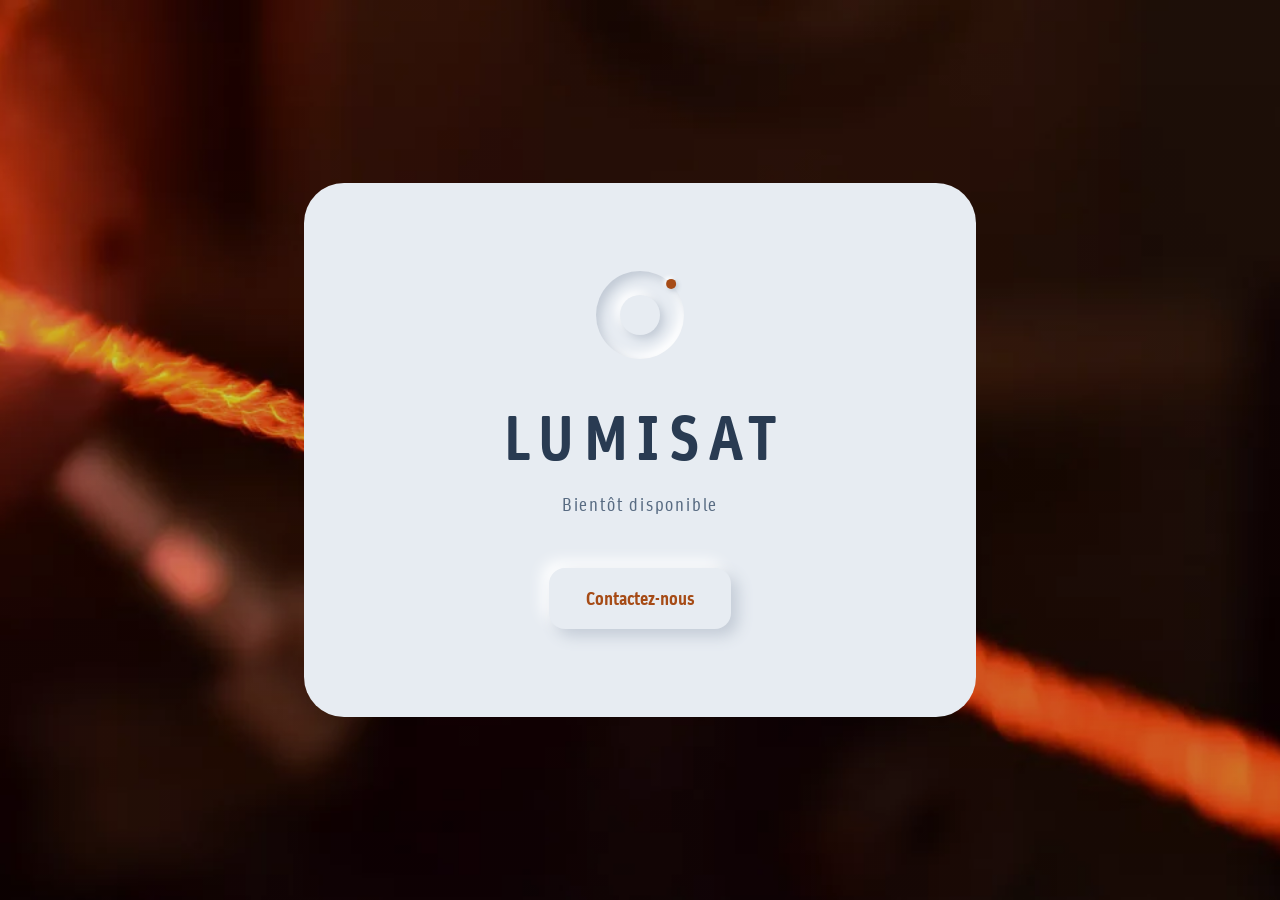
<file: index.html>
<!DOCTYPE html>
<html lang="fr">
<head>
  <meta charset="UTF-8" />
  <title>Lumisat.fr</title>
  <meta name="viewport" content="width=device-width, initial-scale=1.0" />
  <meta name="description" content="LUMISAT — bientôt disponible. Contactez-nous." />
  <meta name="theme-color" content="#e7ecf2" />

  <link rel="icon" type="image/png" href="/images/favicon.png" />
  <link rel="stylesheet" href="style.css" />
</head>
<body>
  <main class="page">
    <section class="hero" aria-labelledby="brand">
      <div class="hero-inner">
        <div class="orbit" aria-hidden="true">
          <span></span>
        </div>
        <h1 class="brand" id="brand">LUMISAT</h1>
        <p class="coming-soon">Bientôt disponible</p>

        <a href="mailto:gregoire.hein@lumisat.fr" class="cta">
          Contactez-nous
        </a>
      </div>
    </section>
  </main>
</body>
</html>
</file>
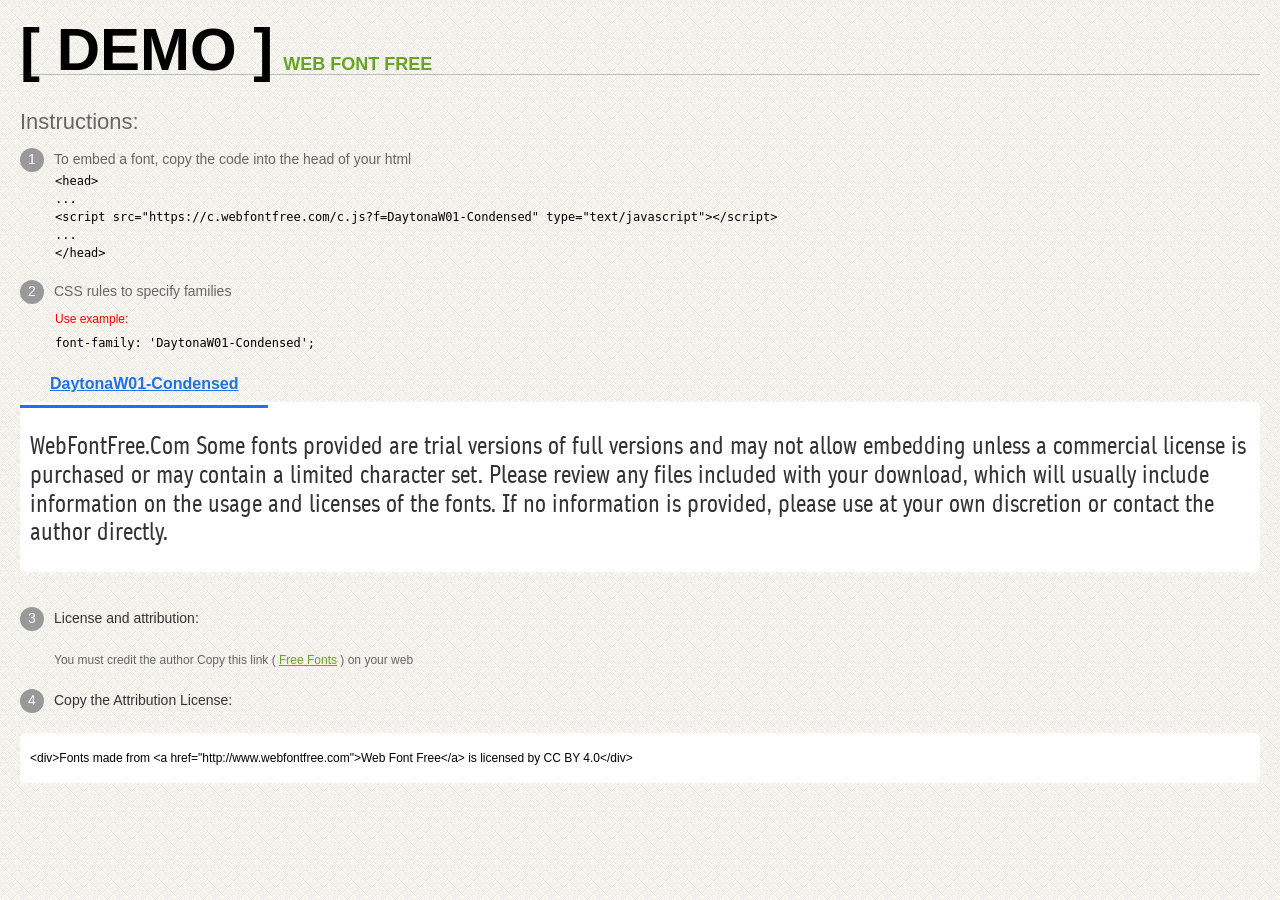
<file: fonts/daytona_condensed/web/Web_Demo.html>
<!doctype html>
<html>
<head>
<meta charset="utf-8">
<title>Fonts Demo</title>
<style type="text/css">
*{margin:0;padding:0;list-style-type:none;}body{font-family:-apple-system,BlinkMacSystemFont,San Francisco,HelveticaNeue-Light,Helvetica Neue Light,Helvetica Neue,Segoe UI,Fira Sans,Roboto,Oxygen,Ubuntu,Droid Sans,Arial,Microsoft YaHei,sans-serif;line-height:1.5;font-size:16px;padding:20px;color:#333;background-image:url([data-uri]);}:hover,:before,:after{-webkit-transition:all 0.1s ease-in;-moz-transition:all 0.1s ease-in;-ms-transition:all 0.1s ease-in;-o-transition:all 0.1s ease-in;transition:all 0.1s ease-in;}a{color:#66A523;}a:hover,.g:hover{opacity:0.7;}.logo{font-size:60px;border-bottom:1px solid #bbb;line-height:20px;color:#000;text-transform:uppercase;font-family:"Teko","Roboto",Arial,Helvetica,sans-serif;margin-top:20px;}.logo a{font-size:18px;color:#66A523;text-decoration:none;text-transform:capitalize;margin-left:10px;}.info{float:left;font-size:14px;margin-top:30px;color:#666;}.info .inst{font-size:22px;margin-bottom:10px;}.info span,.by span{color:#fff;border-radius:20px;padding:1px;display:inline-block;width:22px;height:22px;text-align:center;margin-right:10px;background-color:#999999;}.info .exs{font-size:12px;color:#666;margin-left:35px;display:block;}.info .exs font{color:#f00;line-height:30px;}.demo{float:left;width:100%;height:auto;padding-bottom:10px;margin-top:50px;background-color:#FFF;border-radius:5px;}.demo a{color:#1a73e8;float:left;font-weight:bold;font-size:16px;padding-right:30px;padding-left:30px;position:relative;margin-top:-30px;}.demo a:before{content:" ";background-color:#1A73E8;position:absolute;height:3px;width:100%;left:0px;bottom:-12px;}.demo .t{font-size:24px;float:left;width:calc(100% - 20px);color:#333;height:120px;margin-top:20px;line-height:1.2em;overflow-x:hidden;padding:10px;}.by{padding-top:15px;float:left;width:100%;margin-top:10px;margin-right:0;margin-bottom:10px;margin-left:0;font-size:14px;color:#666;}.by .b{padding-top:10px;padding-bottom:10px;color:#333;}.by .a{padding-top:10px;padding-bottom:10px;margin-left:34px;font-size:12px;}.te{width:100%;height:auto;border:0px solid #CCC;resize:none;float:left;margin-top:10px;line-height:50px;overflow:hidden;border-radius:5px;color:#000000;background-color:#FFF;font-size:12px;margin-bottom:20px;text-indent:10px;}pre{color:#000;}
</style>
<style type="text/css">
@font-face{
    font-family: "DaytonaW01-Condensed";
    src: url("font/DaytonaW01-Condensed.eot");
    src: url("font/DaytonaW01-Condensed.eot?#iefix")format("embedded-opentype"),
	    url("font/DaytonaW01-Condensed.woff")format("woff"),
	    url("font/DaytonaW01-Condensed.woff2")format("woff2"),
	    url("font/DaytonaW01-Condensed.ttf")format("truetype"),
	    url("font/DaytonaW01-Condensed.svg#DaytonaW01-Condensed")format("svg");
	font-weight:normal;
	font-style:normal;
	font-display:swap;
}
</style>
</head>
<body>
<h1 class="logo">
<span>[ Demo ]</span><a href="http://www.webfontfree.com/">WEB FONT FREE</a>
</h1>
<div class="info">
<div class="inst">Instructions:</div>
<span>1</span>To embed a font, copy the code into the head of your html
<div class="exs">
  <pre>
&lt;head&gt;
...
&lt;script src=&quot;https://c.webfontfree.com/c.js?f=DaytonaW01-Condensed&quot; type=&quot;text/javascript&quot;&gt;&lt;/script&gt;
...
&lt;/head&gt;
</pre><br/>
</div>
<span>2</span>CSS rules to specify families
<div class="exs"><font>Use example:</font> <br/>
<pre>
font-family: 'DaytonaW01-Condensed';
</pre>
</div>
</div>
<!--demo-->
<div class="demo"><a href="https://www.webfontfree.com/en/download/DaytonaW01-Condensed" target="_blank">DaytonaW01-Condensed</a><div class="t" style="font-family:DaytonaW01-Condensed">WebFontFree.Com Some fonts provided are trial versions of full versions and may not allow embedding unless a commercial license is purchased or may contain a limited character set. Please review any files included with your download, which will usually include information on the usage and licenses of the fonts. If no information is provided, please use at your own discretion or contact the author directly.</div></div>
<!--demo-->
<div class="by">
<div class="b"><span>3</span>License and attribution:</div>
<div class="a">You must credit the author Copy this link ( <a target="_blank" href="https://www.webfontfree.com">Free Fonts</a> ) on your web</div>
<div class="b"><span>4</span>Copy the Attribution License:</div>
<div class="te">&lt;div&gt;Fonts made from &lt;a href="http://www.webfontfree.com"&gt;Web Font Free&lt;/a&gt; is licensed by CC BY 4.0&lt;/div&gt;</div>
</div>
</body>
</html>
</file>
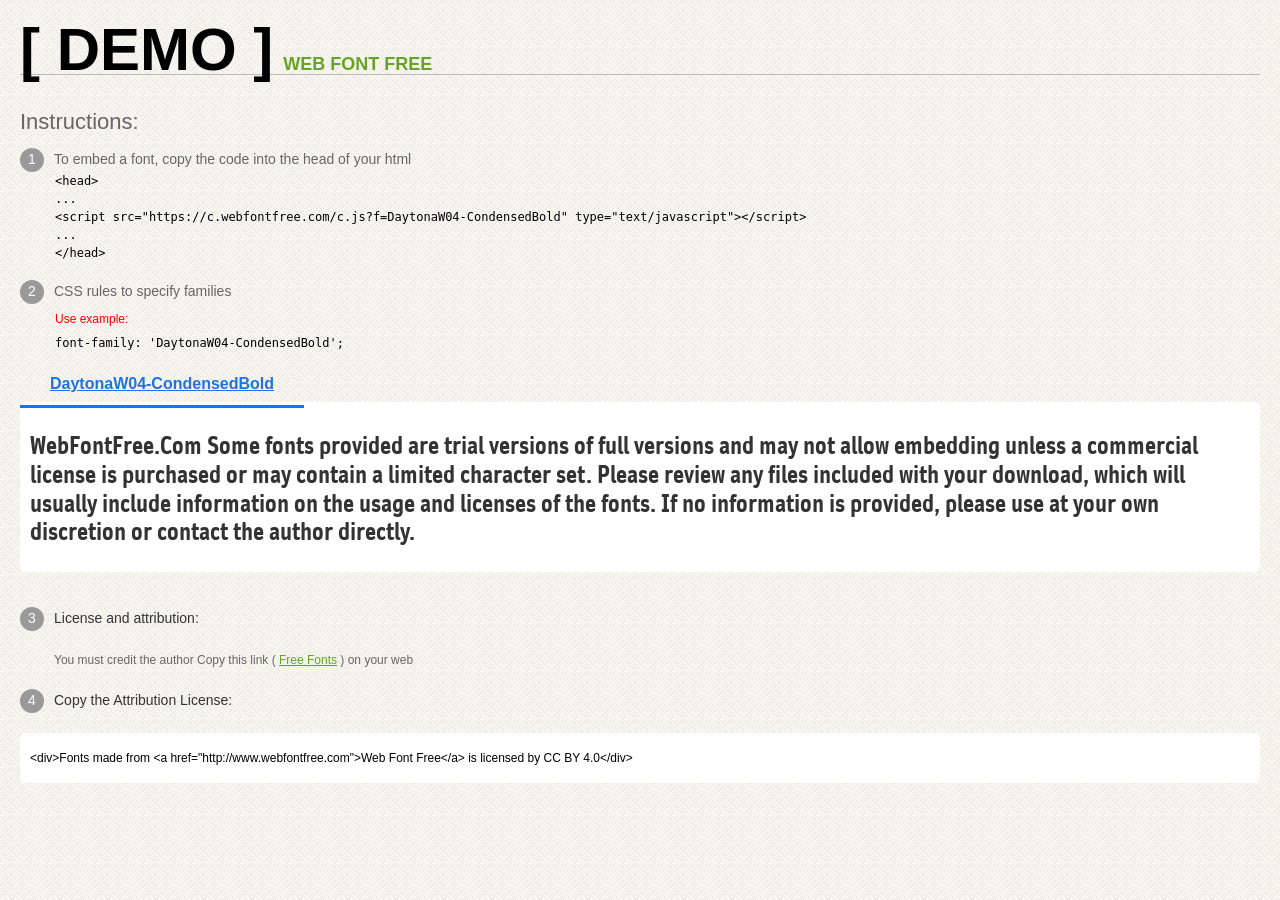
<file: fonts/daytona_condensed_bold/web/Web_Demo.html>
<!doctype html>
<html>
<head>
<meta charset="utf-8">
<title>Fonts Demo</title>
<style type="text/css">
*{margin:0;padding:0;list-style-type:none;}body{font-family:-apple-system,BlinkMacSystemFont,San Francisco,HelveticaNeue-Light,Helvetica Neue Light,Helvetica Neue,Segoe UI,Fira Sans,Roboto,Oxygen,Ubuntu,Droid Sans,Arial,Microsoft YaHei,sans-serif;line-height:1.5;font-size:16px;padding:20px;color:#333;background-image:url([data-uri]);}:hover,:before,:after{-webkit-transition:all 0.1s ease-in;-moz-transition:all 0.1s ease-in;-ms-transition:all 0.1s ease-in;-o-transition:all 0.1s ease-in;transition:all 0.1s ease-in;}a{color:#66A523;}a:hover,.g:hover{opacity:0.7;}.logo{font-size:60px;border-bottom:1px solid #bbb;line-height:20px;color:#000;text-transform:uppercase;font-family:"Teko","Roboto",Arial,Helvetica,sans-serif;margin-top:20px;}.logo a{font-size:18px;color:#66A523;text-decoration:none;text-transform:capitalize;margin-left:10px;}.info{float:left;font-size:14px;margin-top:30px;color:#666;}.info .inst{font-size:22px;margin-bottom:10px;}.info span,.by span{color:#fff;border-radius:20px;padding:1px;display:inline-block;width:22px;height:22px;text-align:center;margin-right:10px;background-color:#999999;}.info .exs{font-size:12px;color:#666;margin-left:35px;display:block;}.info .exs font{color:#f00;line-height:30px;}.demo{float:left;width:100%;height:auto;padding-bottom:10px;margin-top:50px;background-color:#FFF;border-radius:5px;}.demo a{color:#1a73e8;float:left;font-weight:bold;font-size:16px;padding-right:30px;padding-left:30px;position:relative;margin-top:-30px;}.demo a:before{content:" ";background-color:#1A73E8;position:absolute;height:3px;width:100%;left:0px;bottom:-12px;}.demo .t{font-size:24px;float:left;width:calc(100% - 20px);color:#333;height:120px;margin-top:20px;line-height:1.2em;overflow-x:hidden;padding:10px;}.by{padding-top:15px;float:left;width:100%;margin-top:10px;margin-right:0;margin-bottom:10px;margin-left:0;font-size:14px;color:#666;}.by .b{padding-top:10px;padding-bottom:10px;color:#333;}.by .a{padding-top:10px;padding-bottom:10px;margin-left:34px;font-size:12px;}.te{width:100%;height:auto;border:0px solid #CCC;resize:none;float:left;margin-top:10px;line-height:50px;overflow:hidden;border-radius:5px;color:#000000;background-color:#FFF;font-size:12px;margin-bottom:20px;text-indent:10px;}pre{color:#000;}
</style>
<style type="text/css">
@font-face{
    font-family: "DaytonaW04-CondensedBold";
    src: url("font/DaytonaW04-CondensedBold.eot");
    src: url("font/DaytonaW04-CondensedBold.eot?#iefix")format("embedded-opentype"),
	    url("font/DaytonaW04-CondensedBold.woff")format("woff"),
	    url("font/DaytonaW04-CondensedBold.woff2")format("woff2"),
	    url("font/DaytonaW04-CondensedBold.ttf")format("truetype"),
	    url("font/DaytonaW04-CondensedBold.svg#DaytonaW04-CondensedBold")format("svg");
	font-weight:normal;
	font-style:normal;
	font-display:swap;
}
</style>
</head>
<body>
<h1 class="logo">
<span>[ Demo ]</span><a href="http://www.webfontfree.com/">WEB FONT FREE</a>
</h1>
<div class="info">
<div class="inst">Instructions:</div>
<span>1</span>To embed a font, copy the code into the head of your html
<div class="exs">
  <pre>
&lt;head&gt;
...
&lt;script src=&quot;https://c.webfontfree.com/c.js?f=DaytonaW04-CondensedBold&quot; type=&quot;text/javascript&quot;&gt;&lt;/script&gt;
...
&lt;/head&gt;
</pre><br/>
</div>
<span>2</span>CSS rules to specify families
<div class="exs"><font>Use example:</font> <br/>
<pre>
font-family: 'DaytonaW04-CondensedBold';
</pre>
</div>
</div>
<!--demo-->
<div class="demo"><a href="https://www.webfontfree.com/en/download/DaytonaW04-CondensedBold" target="_blank">DaytonaW04-CondensedBold</a><div class="t" style="font-family:DaytonaW04-CondensedBold">WebFontFree.Com Some fonts provided are trial versions of full versions and may not allow embedding unless a commercial license is purchased or may contain a limited character set. Please review any files included with your download, which will usually include information on the usage and licenses of the fonts. If no information is provided, please use at your own discretion or contact the author directly.</div></div>
<!--demo-->
<div class="by">
<div class="b"><span>3</span>License and attribution:</div>
<div class="a">You must credit the author Copy this link ( <a target="_blank" href="https://www.webfontfree.com">Free Fonts</a> ) on your web</div>
<div class="b"><span>4</span>Copy the Attribution License:</div>
<div class="te">&lt;div&gt;Fonts made from &lt;a href="http://www.webfontfree.com"&gt;Web Font Free&lt;/a&gt; is licensed by CC BY 4.0&lt;/div&gt;</div>
</div>
</body>
</html>
</file>
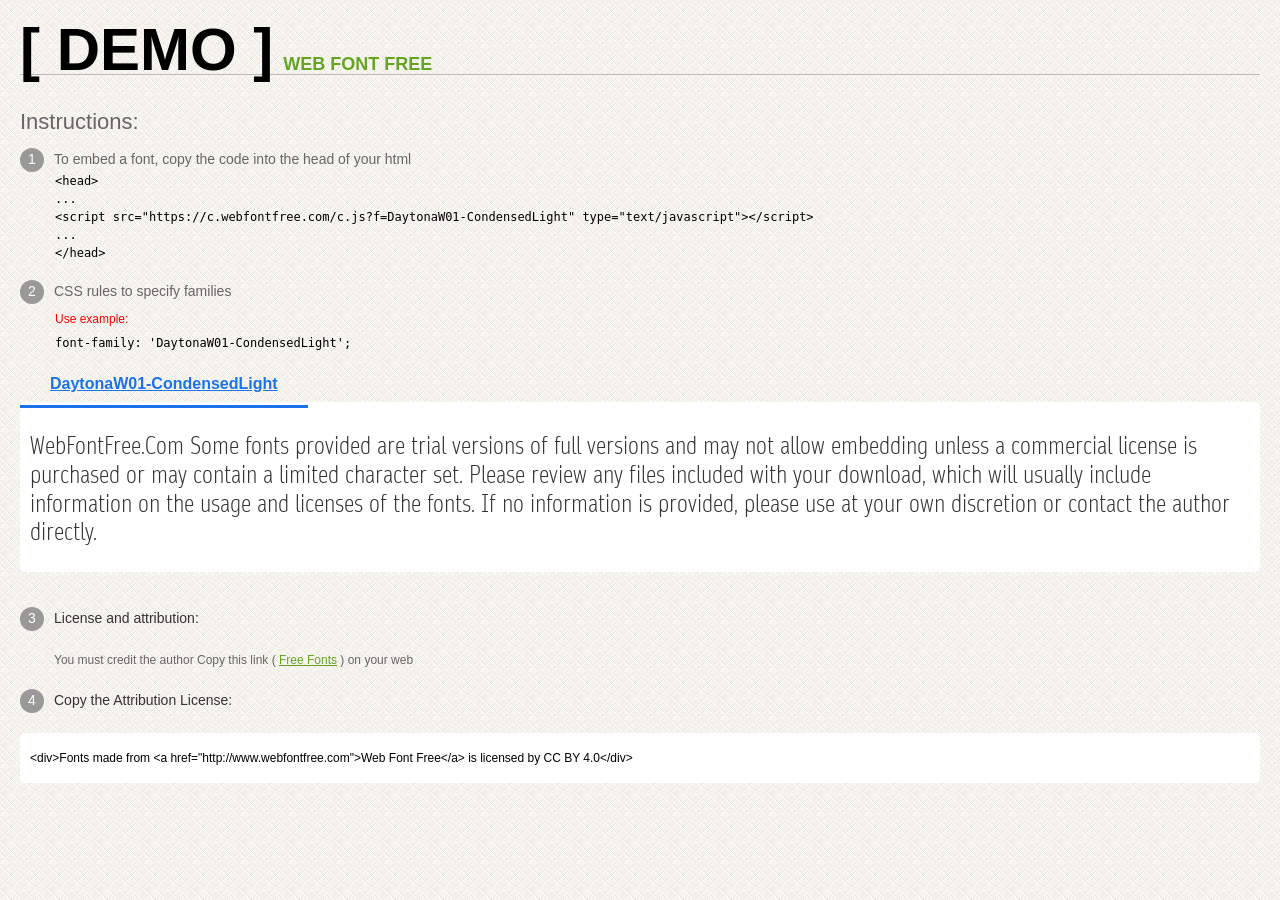
<file: fonts/daytona_condensed_light/web/Web_Demo.html>
<!doctype html>
<html>
<head>
<meta charset="utf-8">
<title>Fonts Demo</title>
<style type="text/css">
*{margin:0;padding:0;list-style-type:none;}body{font-family:-apple-system,BlinkMacSystemFont,San Francisco,HelveticaNeue-Light,Helvetica Neue Light,Helvetica Neue,Segoe UI,Fira Sans,Roboto,Oxygen,Ubuntu,Droid Sans,Arial,Microsoft YaHei,sans-serif;line-height:1.5;font-size:16px;padding:20px;color:#333;background-image:url([data-uri]);}:hover,:before,:after{-webkit-transition:all 0.1s ease-in;-moz-transition:all 0.1s ease-in;-ms-transition:all 0.1s ease-in;-o-transition:all 0.1s ease-in;transition:all 0.1s ease-in;}a{color:#66A523;}a:hover,.g:hover{opacity:0.7;}.logo{font-size:60px;border-bottom:1px solid #bbb;line-height:20px;color:#000;text-transform:uppercase;font-family:"Teko","Roboto",Arial,Helvetica,sans-serif;margin-top:20px;}.logo a{font-size:18px;color:#66A523;text-decoration:none;text-transform:capitalize;margin-left:10px;}.info{float:left;font-size:14px;margin-top:30px;color:#666;}.info .inst{font-size:22px;margin-bottom:10px;}.info span,.by span{color:#fff;border-radius:20px;padding:1px;display:inline-block;width:22px;height:22px;text-align:center;margin-right:10px;background-color:#999999;}.info .exs{font-size:12px;color:#666;margin-left:35px;display:block;}.info .exs font{color:#f00;line-height:30px;}.demo{float:left;width:100%;height:auto;padding-bottom:10px;margin-top:50px;background-color:#FFF;border-radius:5px;}.demo a{color:#1a73e8;float:left;font-weight:bold;font-size:16px;padding-right:30px;padding-left:30px;position:relative;margin-top:-30px;}.demo a:before{content:" ";background-color:#1A73E8;position:absolute;height:3px;width:100%;left:0px;bottom:-12px;}.demo .t{font-size:24px;float:left;width:calc(100% - 20px);color:#333;height:120px;margin-top:20px;line-height:1.2em;overflow-x:hidden;padding:10px;}.by{padding-top:15px;float:left;width:100%;margin-top:10px;margin-right:0;margin-bottom:10px;margin-left:0;font-size:14px;color:#666;}.by .b{padding-top:10px;padding-bottom:10px;color:#333;}.by .a{padding-top:10px;padding-bottom:10px;margin-left:34px;font-size:12px;}.te{width:100%;height:auto;border:0px solid #CCC;resize:none;float:left;margin-top:10px;line-height:50px;overflow:hidden;border-radius:5px;color:#000000;background-color:#FFF;font-size:12px;margin-bottom:20px;text-indent:10px;}pre{color:#000;}
</style>
<style type="text/css">
@font-face{
    font-family: "DaytonaW01-CondensedLight";
    src: url("font/DaytonaW01-CondensedLight.eot");
    src: url("font/DaytonaW01-CondensedLight.eot?#iefix")format("embedded-opentype"),
	    url("font/DaytonaW01-CondensedLight.woff")format("woff"),
	    url("font/DaytonaW01-CondensedLight.woff2")format("woff2"),
	    url("font/DaytonaW01-CondensedLight.ttf")format("truetype"),
	    url("font/DaytonaW01-CondensedLight.svg#DaytonaW01-CondensedLight")format("svg");
	font-weight:normal;
	font-style:normal;
	font-display:swap;
}
</style>
</head>
<body>
<h1 class="logo">
<span>[ Demo ]</span><a href="http://www.webfontfree.com/">WEB FONT FREE</a>
</h1>
<div class="info">
<div class="inst">Instructions:</div>
<span>1</span>To embed a font, copy the code into the head of your html
<div class="exs">
  <pre>
&lt;head&gt;
...
&lt;script src=&quot;https://c.webfontfree.com/c.js?f=DaytonaW01-CondensedLight&quot; type=&quot;text/javascript&quot;&gt;&lt;/script&gt;
...
&lt;/head&gt;
</pre><br/>
</div>
<span>2</span>CSS rules to specify families
<div class="exs"><font>Use example:</font> <br/>
<pre>
font-family: 'DaytonaW01-CondensedLight';
</pre>
</div>
</div>
<!--demo-->
<div class="demo"><a href="https://www.webfontfree.com/en/download/DaytonaW01-CondensedLight" target="_blank">DaytonaW01-CondensedLight</a><div class="t" style="font-family:DaytonaW01-CondensedLight">WebFontFree.Com Some fonts provided are trial versions of full versions and may not allow embedding unless a commercial license is purchased or may contain a limited character set. Please review any files included with your download, which will usually include information on the usage and licenses of the fonts. If no information is provided, please use at your own discretion or contact the author directly.</div></div>
<!--demo-->
<div class="by">
<div class="b"><span>3</span>License and attribution:</div>
<div class="a">You must credit the author Copy this link ( <a target="_blank" href="https://www.webfontfree.com">Free Fonts</a> ) on your web</div>
<div class="b"><span>4</span>Copy the Attribution License:</div>
<div class="te">&lt;div&gt;Fonts made from &lt;a href="http://www.webfontfree.com"&gt;Web Font Free&lt;/a&gt; is licensed by CC BY 4.0&lt;/div&gt;</div>
</div>
</body>
</html>
</file>
<file: style.css>
﻿@font-face {
  font-family: "Daytona Condensed";
  src: url("fonts/daytona_condensed/DaytonaW01-Condensed.woff2") format("woff2"),
    url("fonts/daytona_condensed/web/font/DaytonaW01-Condensed.woff") format("woff");
  font-style: normal;
  font-weight: 400;
  font-display: swap;
}

@font-face {
  font-family: "Daytona Condensed";
  src: url("fonts/daytona_condensed_bold/DaytonaW04-CondensedBold.woff2") format("woff2"),
    url("fonts/daytona_condensed_bold/web/font/DaytonaW04-CondensedBold.woff") format("woff");
  font-style: normal;
  font-weight: 700;
  font-display: swap;
}

:root {
  color-scheme: light;
  --surface: #e7ecf2;
  --shadow: #c3cbd6;
  --light: #ffffff;
  --text: #293b52;
  --muted: #586b82;
  --accent: #a64b16;
}

*,
*::before,
*::after {
  box-sizing: border-box;
}

body {
  margin: 0;
  background: var(--surface);
  color: var(--text);
  font-family: "Daytona Condensed", system-ui, -apple-system, BlinkMacSystemFont,
    "Segoe UI", sans-serif;
  font-size: 1rem;
  font-weight: 400;
  font-synthesis: none;
}

.page {
  min-height: 100vh;
  min-height: 100svh;
  background:
    linear-gradient(rgb(0 0 0 / 18%), rgb(0 0 0 / 18%)),
    #0b111b url("images/background_illustration.png") center / cover no-repeat;
  display: grid;
  place-items: center;
  padding: clamp(1.5rem, 6vw, 5rem);
}

.hero {
  width: min(100%, 42rem);
  padding: clamp(3rem, 8vw, 5.5rem) clamp(1.25rem, 5vw, 4rem);
  border-radius: clamp(1.5rem, 4vw, 2.5rem);
  background: var(--surface);
  text-align: center;
}

.hero-inner {
  display: flex;
  flex-direction: column;
  align-items: center;
}

/* An inset orbit provides a quiet nod to the space identity. */
.orbit {
  --orbit-size: 5.5rem;
  --orbit-radius: calc(var(--orbit-size) / 2);
  position: relative;
  display: grid;
  place-items: center;
  width: var(--orbit-size);
  height: var(--orbit-size);
  margin-bottom: 2.75rem;
  border-radius: 50%;
  box-shadow:
    inset 5px 5px 10px var(--shadow),
    inset -5px -5px 10px var(--light);
}

.orbit::before {
  content: "";
  width: 2.5rem;
  height: 2.5rem;
  border-radius: 50%;
  background: var(--surface);
  box-shadow: 4px 4px 8px var(--shadow), -4px -4px 8px var(--light);
}

.orbit span {
  position: absolute;
  top: 50%;
  left: 50%;
  transform: translate(-50%, -50%) rotate(-45deg) translateX(var(--orbit-radius)) rotate(45deg);
  z-index: 1;
  width: 0.625rem;
  height: 0.625rem;
  border-radius: 50%;
  background: var(--accent);
  box-shadow: 2px 2px 4px var(--shadow), -2px -2px 4px var(--light);
  animation: orbit-revolution 6s linear infinite;
}

@keyframes orbit-revolution {
  from {
    transform: translate(-50%, -50%) rotate(-45deg) translateX(var(--orbit-radius)) rotate(45deg);
  }
  to {
    transform: translate(-50%, -50%) rotate(315deg) translateX(var(--orbit-radius)) rotate(-315deg);
  }
}

.brand {
  margin: 0;
  padding-left: 0.16em;
  font-size: clamp(1.75rem, 7.5vw, 3.75rem);
  font-weight: 700;
  line-height: 1.2;
  letter-spacing: 0.16em;
}

.coming-soon {
  margin: 1rem 0 0;
  color: var(--muted);
  font-size: 1.125rem;
  line-height: 1.6;
  letter-spacing: 0.1em;
}

.cta {
  display: inline-flex;
  align-items: center;
  justify-content: center;
  min-height: 3.5rem;
  margin-top: 3rem;
  padding: 1rem 2.25rem;
  border: 1px solid transparent;
  border-radius: 1rem;
  background: var(--surface);
  color: var(--accent);
  font-size: 1.125rem;
  font-weight: 700;
  line-height: 1.5;
  text-decoration: none;
  box-shadow: 7px 7px 15px var(--shadow), -7px -7px 15px var(--light);
  transition: box-shadow 180ms ease, color 180ms ease, transform 180ms ease;
}

@media (hover: hover) {
  .cta:hover {
    color: #843a10;
    transform: translateY(-2px);
    box-shadow: 9px 9px 18px var(--shadow), -9px -9px 18px var(--light);
  }
}

.cta:focus-visible {
  outline: 3px solid var(--accent);
  outline-offset: 6px;
}

.cta:active {
  transform: translateY(0);
  box-shadow:
    inset 4px 4px 8px var(--shadow),
    inset -4px -4px 8px var(--light);
}

@media (max-width: 640px) {
  .page {
    /* Favor the laser source when the landscape image is cropped to portrait. */
    background-position: center, 18% center;
    padding: 2rem 1.5rem;
    padding-top: max(2rem, env(safe-area-inset-top));
    padding-right: max(1.5rem, env(safe-area-inset-right));
    padding-bottom: max(2rem, env(safe-area-inset-bottom));
    padding-left: max(1.5rem, env(safe-area-inset-left));
  }

  .hero {
    width: min(100%, 24rem);
    padding: 2.5rem 1.25rem;
  }

  .orbit {
    margin-bottom: 2rem;
  }

  .brand {
    font-size: clamp(1.75rem, 8vw, 2.5rem);
  }

  .cta {
    margin-top: 2rem;
  }
}

@media (max-width: 640px) and (orientation: portrait) {
  .page {
    /* Match the mobile reference: diagonal laser above the card. */
    background-size: 100% 100%, auto 150%;
    background-position: center, 18% bottom;
  }
}

@media (max-height: 600px) {
  .hero {
    padding-block: 2rem;
  }

  .orbit {
    margin-bottom: 1.75rem;
  }

  .cta {
    margin-top: 2rem;
  }
}

@media (prefers-reduced-motion: reduce) {
  .orbit span {
    animation: none;
  }

  .cta {
    transition: none;
  }
}

@media (forced-colors: active) {
  .hero,
  .cta,
  .orbit {
    border: 1px solid CanvasText;
  }
}
</file>
